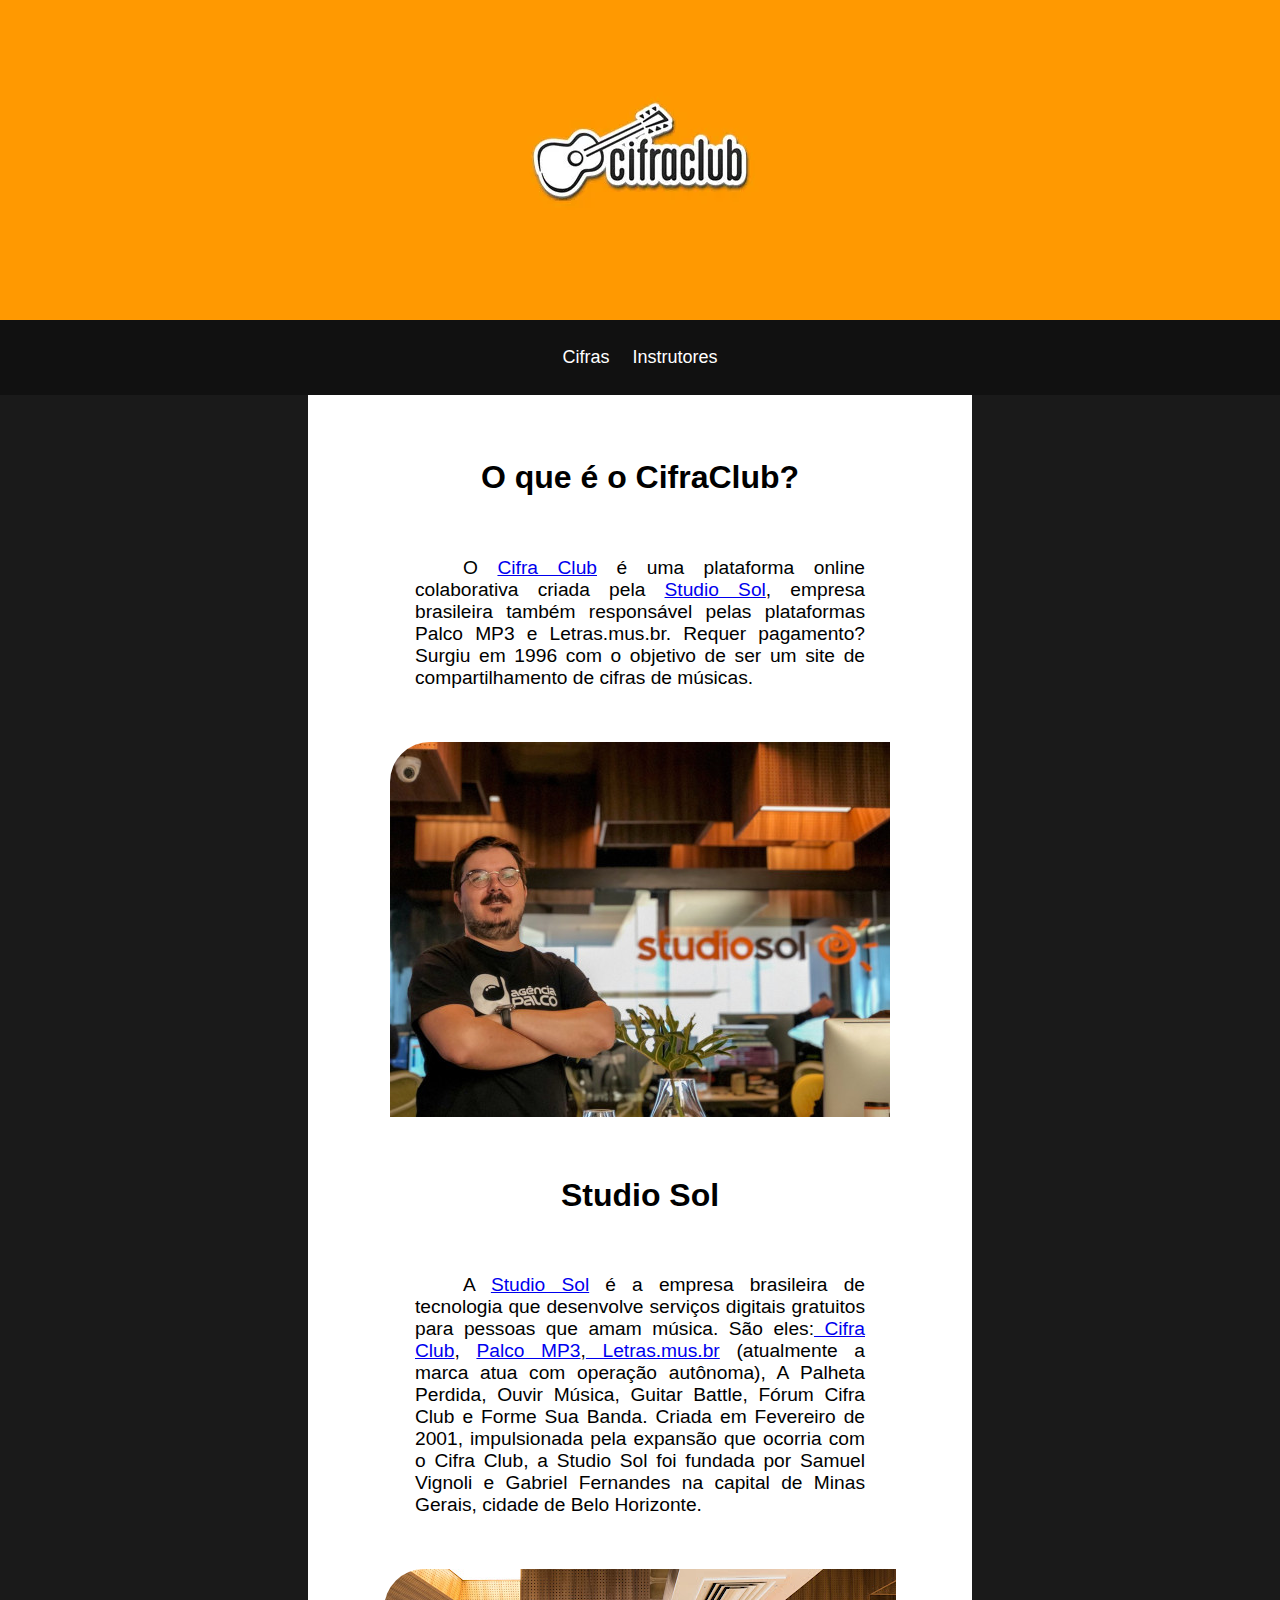
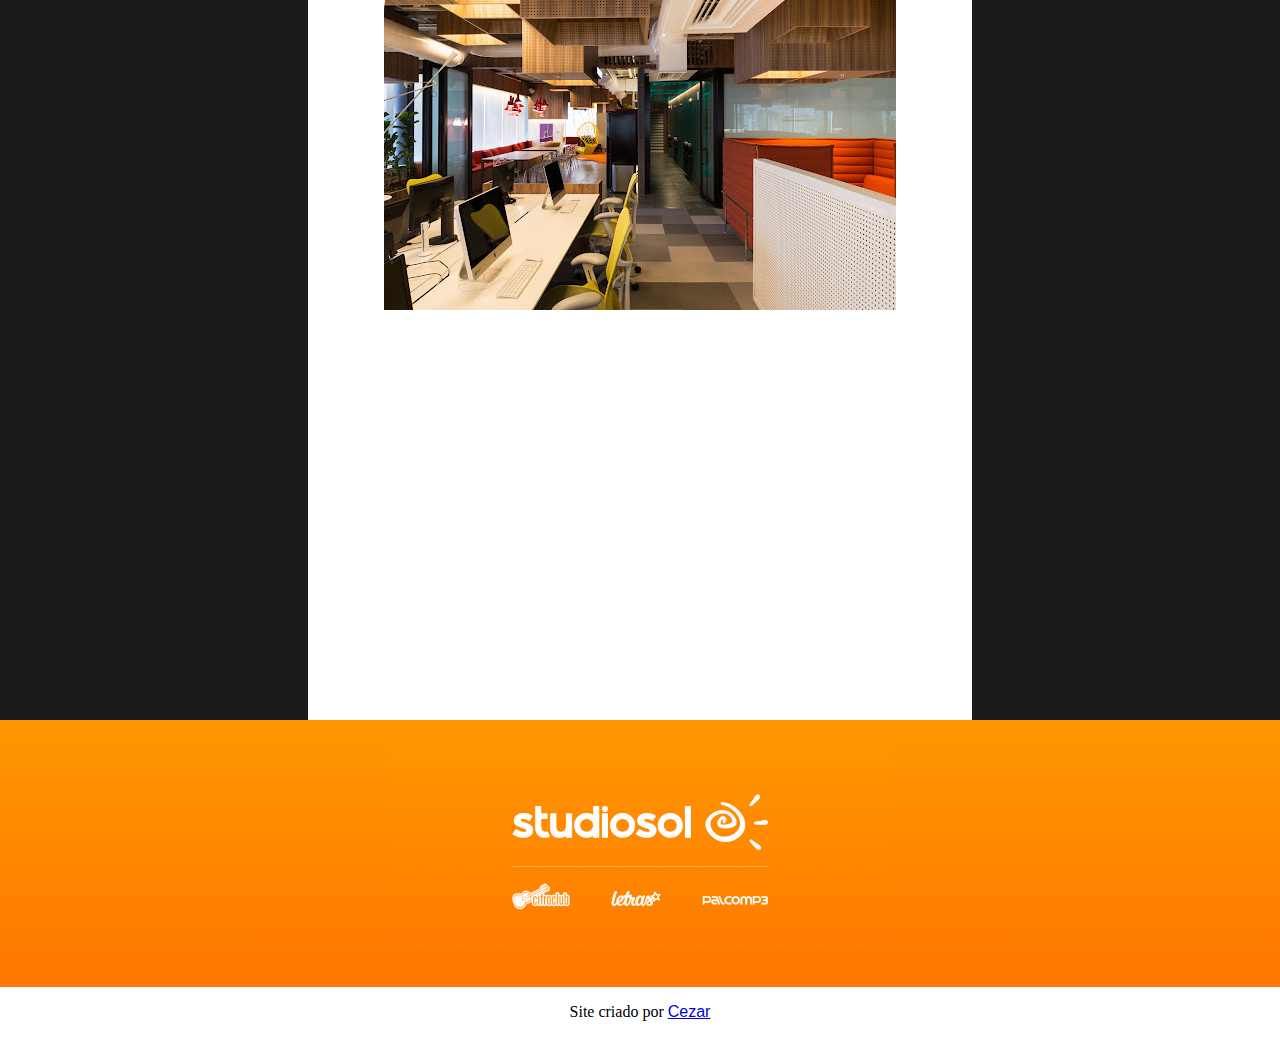
<file: index.html>
<!DOCTYPE html>
<html lang="pt-br">
<head>
    <meta charset="UTF-8">
    <meta name="viewport" content="width=device-width, initial-scale=1.0">
    <title>Cifra Club</title>
    <link rel="shortcut icon" href="imgs/cifra-favicon2.png" type="image/x-icon">
    <link rel="stylesheet" href="style/style.css">
</head>
<body>
   <header>
    <picture>
        <source media="(max-width:650px )" srcset="imgs/cifra-wallpaper.cel.webp">
        <img src="imgs/cifra-wallpaper.webp" alt="cifraclub title">
    </picture>
   </header>
   <nav>
        <a href="#">Cifras</a>
        <a href="instrutores.html">Instrutores</a>
   </nav>
   <main>
        <article>
            <h1>O que é o CifraClub?</h1>
            <p>O <a href="https://www.cifraclub.com.br/" target="_blank">Cifra Club</a> é uma plataforma online colaborativa criada pela <a href="https://www.studiosol.com.br/" target="_blank">Studio Sol</a>, empresa brasileira também responsável pelas plataformas Palco MP3 e Letras.mus.br. Requer pagamento? Surgiu em 1996 com o objetivo de ser um site de compartilhamento de cifras de músicas.</p>
            <section>
                <picture>
                    <source media="(max-width: 650px )" srcset="imgs/stsol.cel.jpg">
                  <img src="imgs/stsol.jpg" alt="studio sol">
                </picture>
            </section>
        </article>
        <article>
            <h1>Studio Sol</h1>
            <p>A <a href="https://www.studiosol.com.br/" target="_blank">Studio Sol</a> é a empresa brasileira de tecnologia que desenvolve serviços digitais gratuitos para pessoas que amam música. São eles:<a href="https://www.cifraclub.com.br/" target="_blank"> Cifra Club</a>, <a href="https://www.palcomp3.com.br/" target="_blank">Palco MP3</a>,<a href="https://www.letras.mus.br/" target="_blank"> Letras.mus.br</a> (atualmente a marca atua com operação autônoma), A Palheta Perdida, Ouvir Música, Guitar Battle, Fórum Cifra Club e Forme Sua Banda. Criada em Fevereiro de 2001, impulsionada pela expansão que ocorria com o Cifra Club, a Studio Sol foi fundada por Samuel Vignoli e Gabriel Fernandes na capital de Minas Gerais, cidade de Belo Horizonte.</p>
            <section>
                <picture>
                    <source media="(max-width: 650px )" srcset="imgs/stsol2.cel.jpg">
                    <img src="imgs/stsol2.jpg" alt="">
                </picture>
            </section>
            <div class="video">
                <iframe width="560" height="315" src="https://www.youtube.com/embed/jZdAyX0U4l0?si=fFumelUY3uNaWhNn" title="YouTube video player" frameborder="0" allow="accelerometer; autoplay; clipboard-write; encrypted-media; gyroscope; picture-in-picture; web-share" referrerpolicy="strict-origin-when-cross-origin" allowfullscreen></iframe>
            </div>
        </article>
   </main>
   <footer>
        <section>
            <picture>
                <source media="(max-width:650px )" srcset="imgs/stsol-footer.cel.png">
                <img src="imgs/stsol-footer.png" alt="">
            </picture>
        </section>
        <p>Site criado por <a href="https://github.com/kawecz" target="_blank">Cezar</a></p>
   </footer>
</body>
</html>
</file>
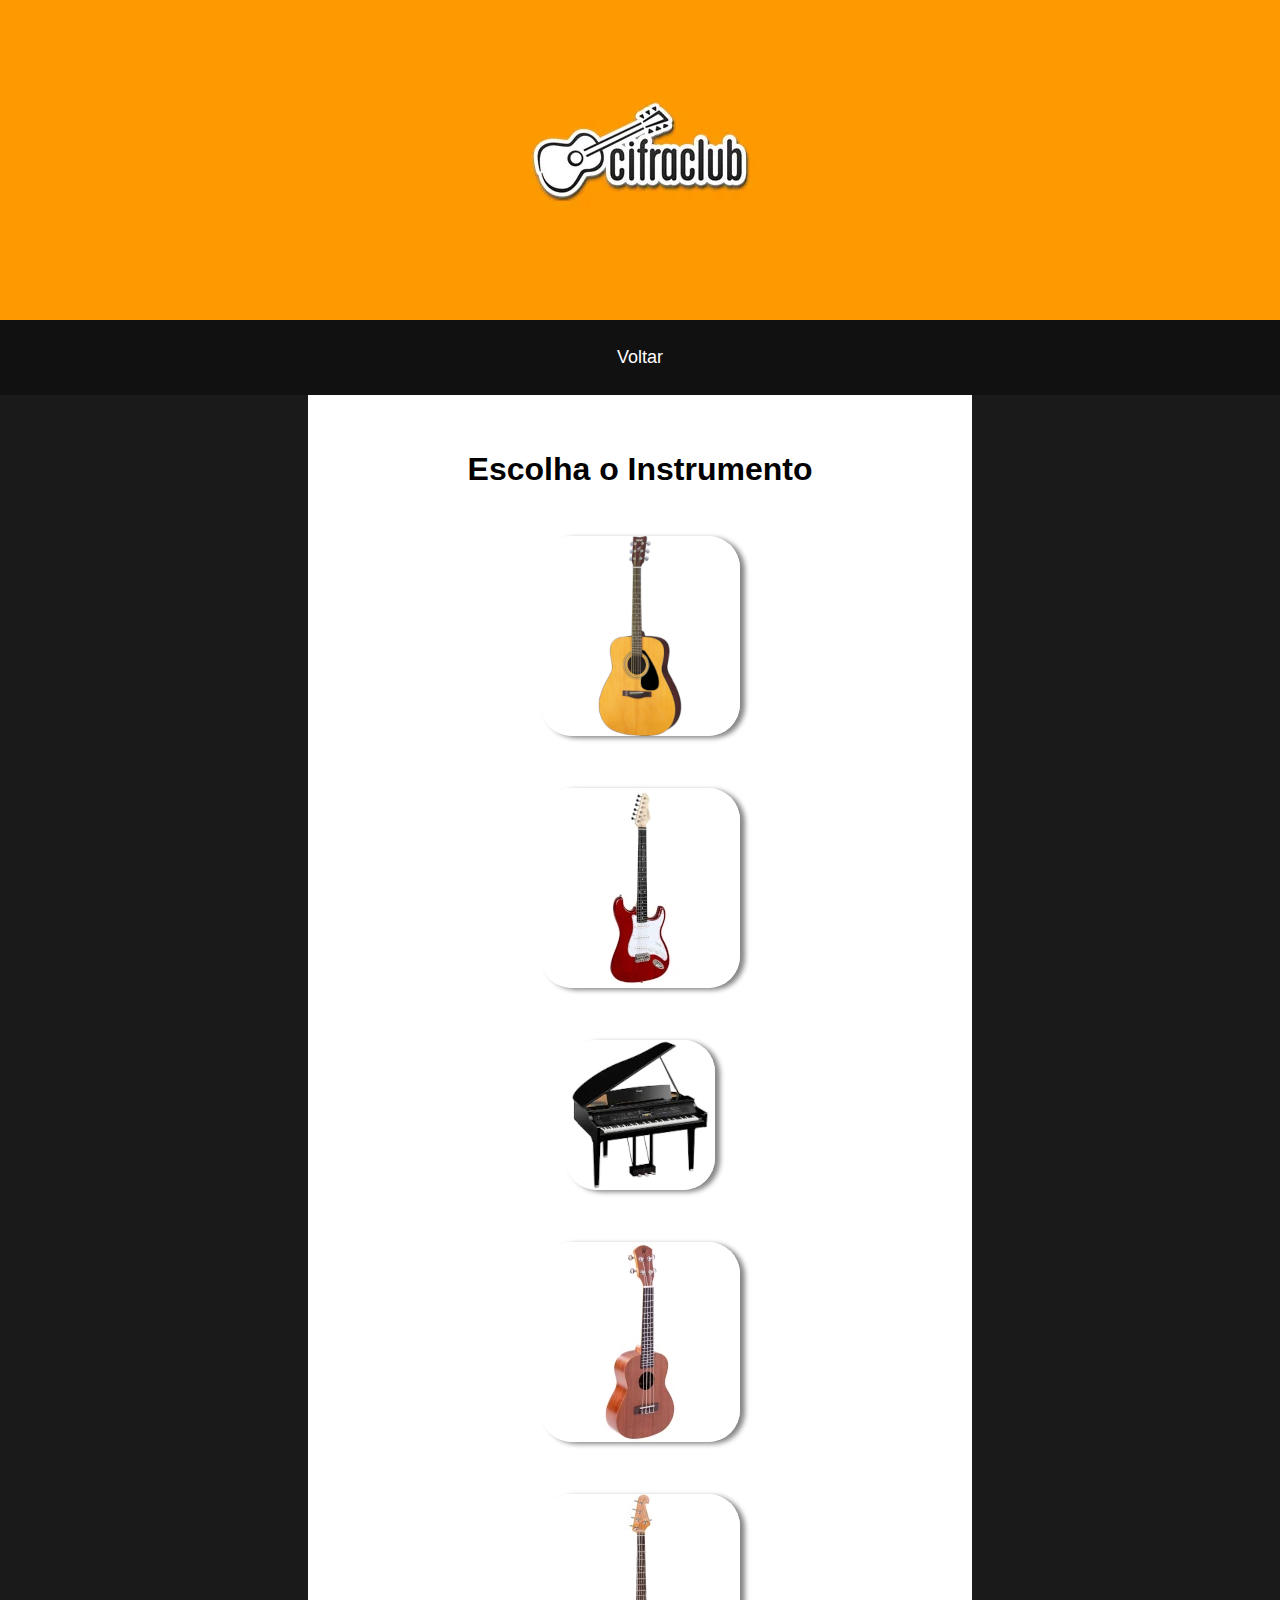
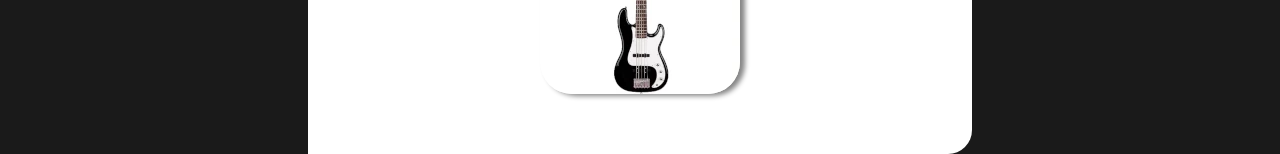
<file: instrutores.html>
<!DOCTYPE html>
<html lang="pt-br">
<head>
    <meta charset="UTF-8">
    <meta name="viewport" content="width=device-width, initial-scale=1.0">
    <title>Cifra Club</title>
    <link rel="shortcut icon" href="imgs/cifra-favicon2.png" type="image/x-icon">
    <link rel="stylesheet" href="style/style.css">
</head>
<body>
   <header>
    <picture>
        <source media="(max-width:650px )" srcset="imgs/cifra-wallpaper.cel.webp">
        <img src="imgs/cifra-wallpaper.webp" alt="cifraclub title">
    </picture>
   </header>
   <nav>
        <a href="index.html">Voltar</a>
   </nav>
   <main style="border-bottom-right-radius: 1.5em;">
    <div id="escolha">
        <h1>Escolha o Instrumento</h1>
    </div>
    <div id="ins">
        <p><a href="violao.html"><img src="imgs-instrumentos/violao.jpg" alt="violao"></a></p>
        <p><a href="#"><img src="imgs-instrumentos/guitarra.webp" alt="guitarra"></a></p>
        <p><a href="#"><img src="imgs-instrumentos/piano.webp" alt="piano"></a></p>
        <p><a href="#"><img src="imgs-instrumentos/ukulele.webp" alt="ukulele"></a></p>
        <p><a href="#"><img src="imgs-instrumentos/baixo.webp" alt="baixo"></a></p>
    </div>
   </main>

  </body>
</file>
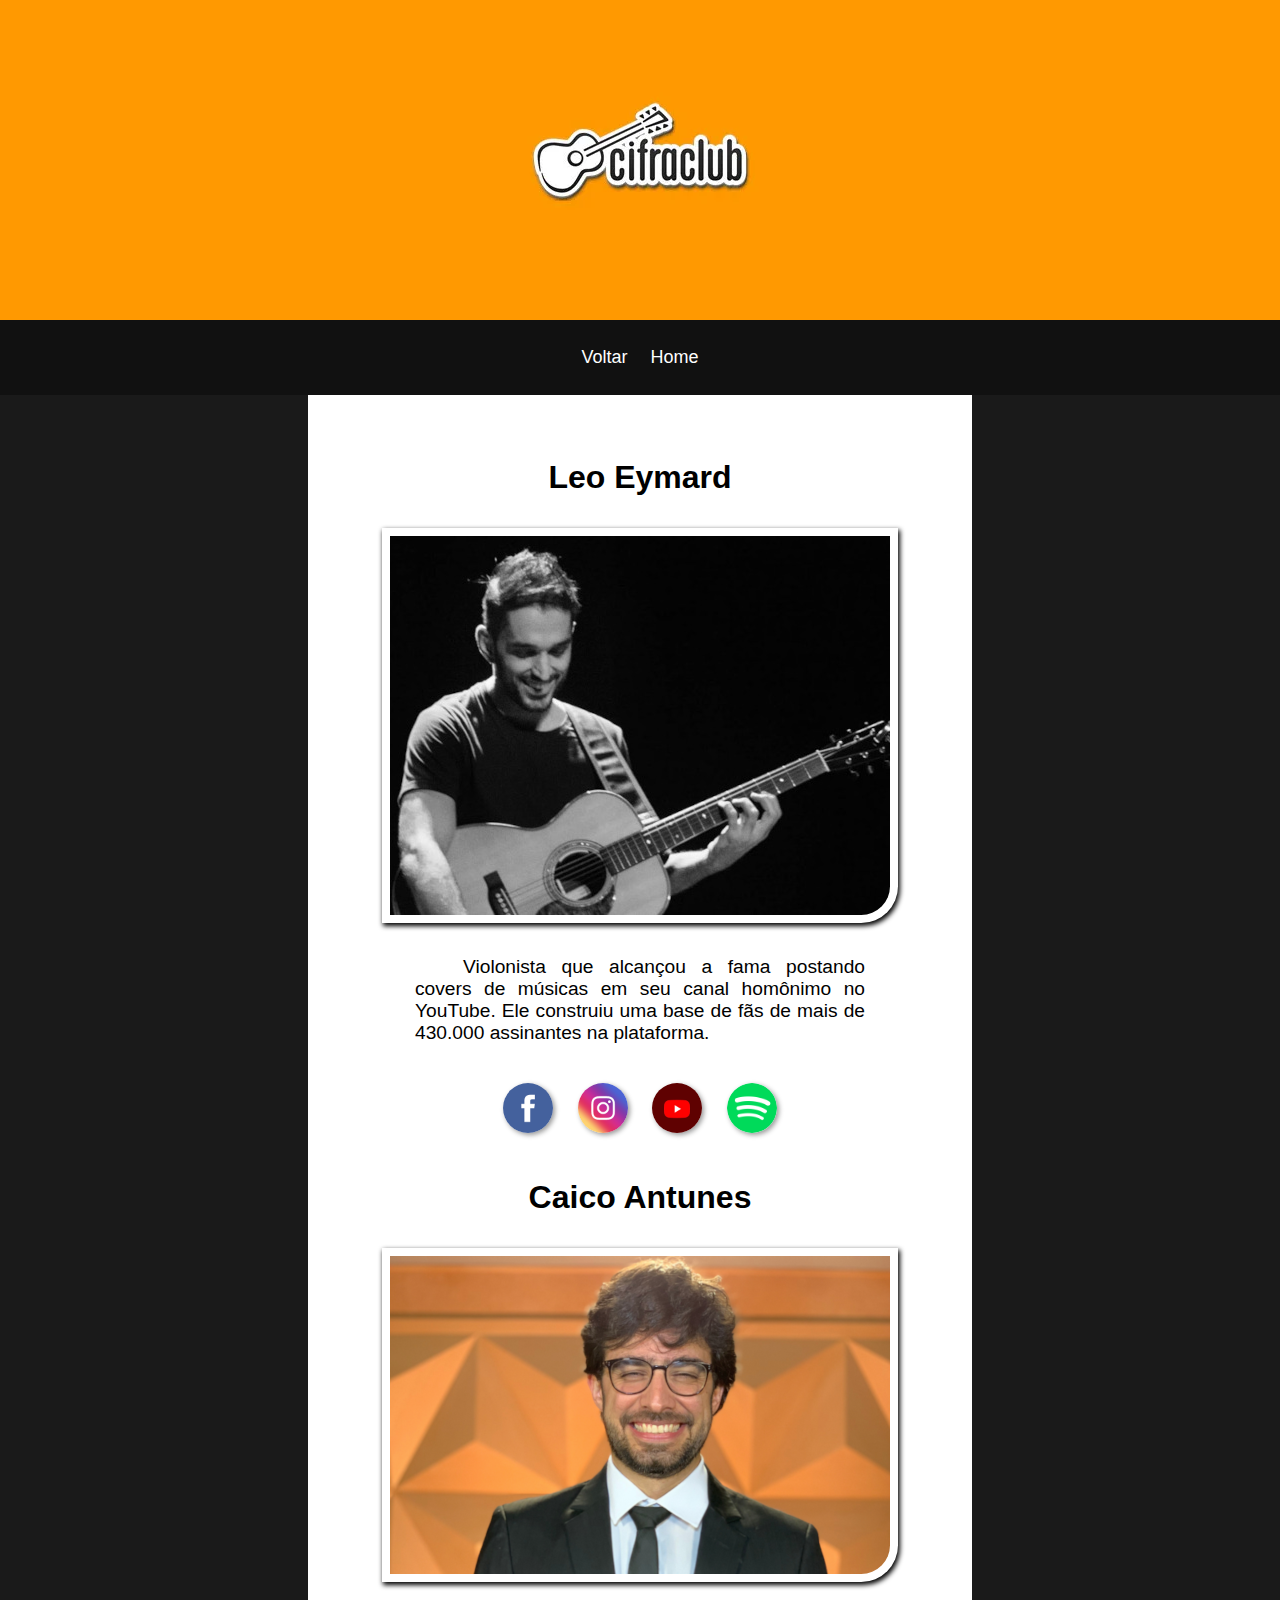
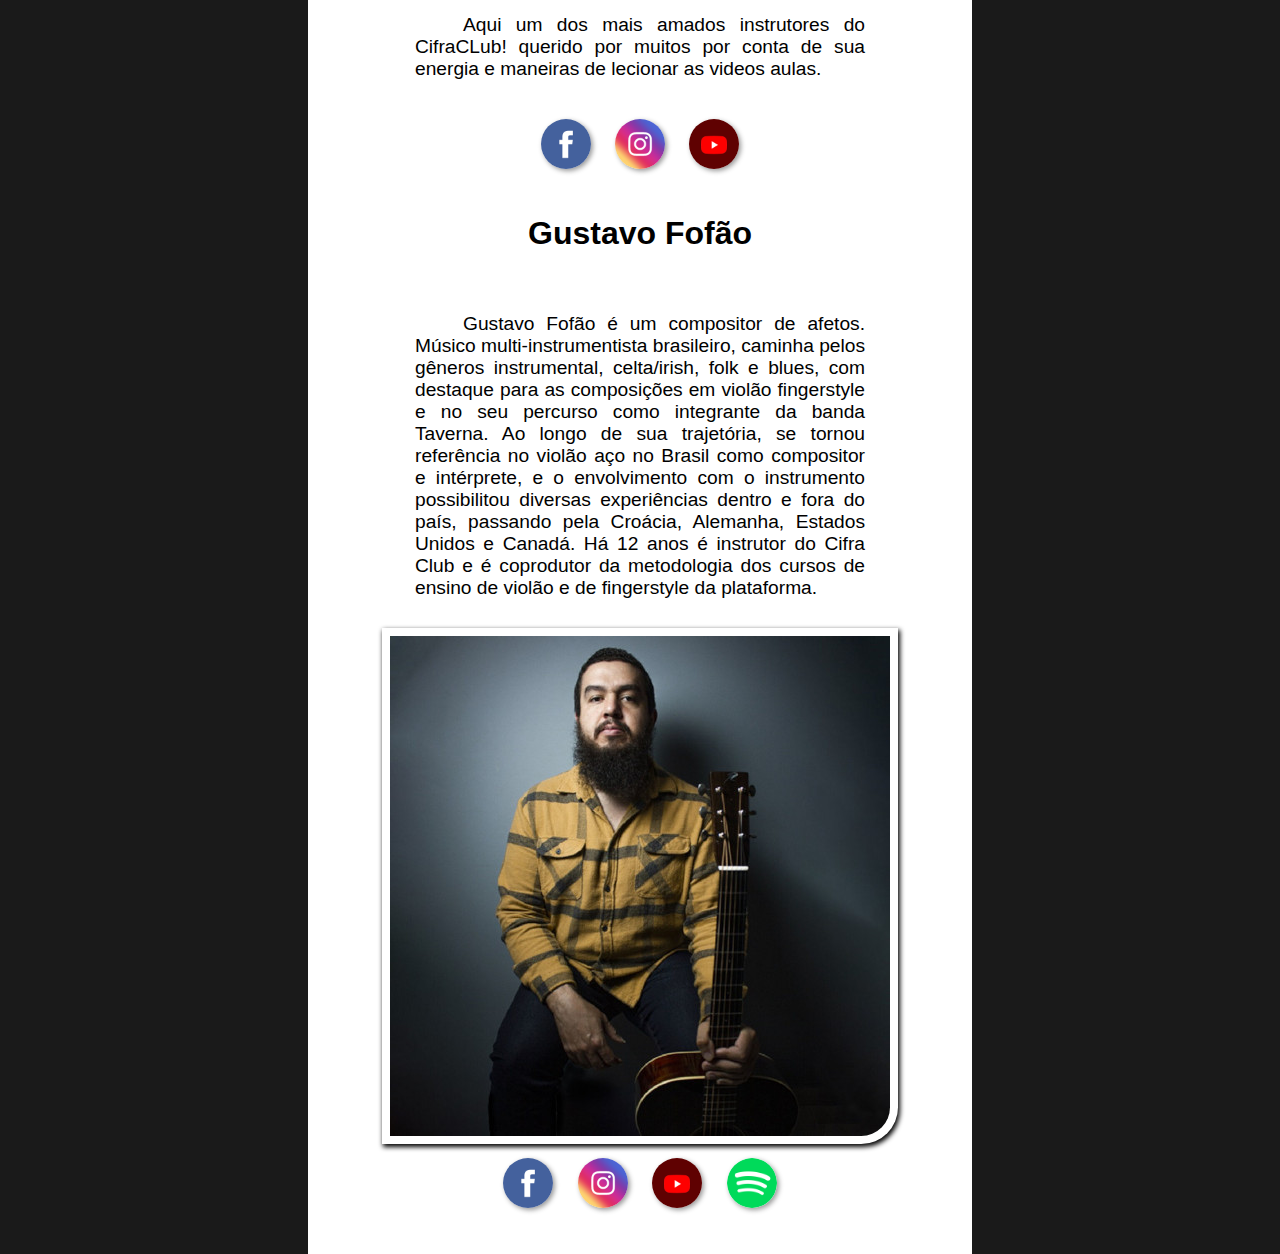
<file: violao.html>
<!DOCTYPE html>
<html lang="pt-br">
<head>
    <meta charset="UTF-8">
    <meta name="viewport" content="width=device-width, initial-scale=1.0">
    <title>Cifra Club</title>
    <link rel="shortcut icon" href="imgs/cifra-favicon2.png" type="image/x-icon">
    <link rel="stylesheet" href="style/style.css">
</head>
<body>
   <header>
    <picture>
        <source media="(max-width:650px )" srcset="imgs/cifra-wallpaper.cel.webp">
        <img src="imgs/cifra-wallpaper.webp" alt="cifraclub title">
    </picture>
   </header>
   <nav>
        <a href="instrutores.html">Voltar</a>
        <a href="index.html">Home</a>
   </nav>
   
    <main>
        <article>
            <h1>Leo Eymard</h1>
            <picture id="picture">
                    <source media="(max-width: 850px )" srcset="imgs-instrutores/leo-eymard.cel.jpg">
                    <img src="imgs-instrutores/leo-eymard.jpg" alt="leo-eymard">
            </picture>
            <p>Violonista que alcançou a fama postando covers de músicas em seu canal homônimo no YouTube. Ele construiu uma base de fãs de mais de 430.000 assinantes na plataforma.</p>
            <div id="Social">
                <a href="https://www.facebook.com/leandroeymard" target="_blank"><img src="imgs-redes/logo-facebook.jpg" alt="logo-facebook"></a>
                <a href="https://www.instagram.com/caicoantunes/?hl=en" target="_blank"><img src="imgs-redes/logo-instagram.jpg" alt="logo-instagram"></a>
                <a href="https://www.youtube.com/@caicoantunescf" target="_blank"><img src="imgs-redes/logo-youtube.jpg" alt="logo-youtube"></a>
                <a href="https://open.spotify.com/user/j5rsv1kdwyqriiql0nligw12n?si=bd8ba405a35c43ce" target="_blank"><img src="imgs-redes/spotify.webp" alt="spotify"></a>
            </div>
        </article>
        <article>
            <h1>Caico Antunes</h1>
            <picture id="picture">
                <source media="(max-width: 650px)" srcset="imgs-instrutores/caico-antunes.cel.png">
                <img src="imgs-instrutores/caico-antunes.png" alt="caico-antunes">
            </picture>
            <p>Aqui um dos mais amados instrutores do CifraCLub! querido por muitos por conta de sua energia e maneiras de lecionar as videos aulas.</p>
            <div id="Social">
                <a href="https://www.facebook.com/p/Caico-Antunes-100039496132359/?_rdr" target="_blank"><img src="imgs-redes/logo-facebook.jpg" alt="logo-facebook"></a>
                <a href="https://www.instagram.com/leoeymard/" target="_blank"><img src="imgs-redes/logo-instagram.jpg" alt="logo-instagram"></a>
                <a href="https://www.youtube.com/@leoeymard" target="_blank"><img src="imgs-redes/logo-youtube.jpg" alt="logo-youtube"></a>
            </div>
        </article>
        <article>
            <h1>Gustavo Fofão</h1>
            <p>Gustavo Fofão é um compositor de afetos.

                Músico multi-instrumentista brasileiro, caminha pelos gêneros instrumental, celta/irish, folk e blues, com destaque para as composições em violão fingerstyle e no seu percurso como integrante da banda Taverna. Ao longo de sua trajetória, se tornou referência no violão aço no Brasil como compositor e intérprete, e o envolvimento com o instrumento possibilitou diversas experiências dentro e fora do país, passando pela Croácia, Alemanha, Estados Unidos e Canadá. Há 12 anos é instrutor do Cifra Club e é coprodutor da metodologia dos cursos de ensino de violão e de fingerstyle da plataforma.</p>
                <picture id="picture">
                    <source media="(max-width: 650px )" srcset="imgs-instrutores/gustavo-fofao.cel.jpg">
                    <img src="imgs-instrutores/gustavo-fofao.jpg" alt="gustavo-fofao">
                </picture>
                <div id="Social">
                    <a href="https://www.facebook.com/gustavofofao/?locale=pt_BR" target="_blank"><img src="imgs-redes/logo-facebook.jpg" alt="logo-facebook"></a>
                    <a href="https://www.instagram.com/gusfofao/?hl=en" target="_blank"><img src="imgs-redes/logo-instagram.jpg" alt="logo-instagram"></a>
                    <a href="https://www.youtube.com/user/GusFofao" target="_blank"><img src="imgs-redes/logo-youtube.jpg" alt="logo-youtube"></a>
                    <a href="https://open.spotify.com/artist/7fzLnh1eoWhellSicyv27R?si=aPR6F-veSDi9UjzucHAeJw" target="_blank"><img src="imgs-redes/spotify.webp" alt="spotify"></a>
                </div>
        </article>
    
    </main>
</body>
</file>
<file: style/style.css>
@charset "UTF-8";

* {
    margin: 0px;
    padding: 0px;
    font-family: Arial, Helvetica, sans-serif;
}


html body {
    background-color: rgb(26, 26, 26);
}

header {
    background-color: #FF9901;
    padding: 10em;
    
}

 header img {
    position: absolute;
    left: 50%;
    top: 2em;
    transform: translate(-50%);
}

nav {
    background-color: rgba(15, 15, 15, 0.747);
    padding: 1.5em;
    text-align: center;
    font-size: large;
}

nav > a {
    text-decoration: none;
    padding: 0.5em;
    color: white;
}

nav  > a:hover{
    background-color: #FF9901;
    width: 5.5em;
    color: black;
    transition-duration: 0.7s;
    border-radius: 1.2em;
}

main {
    background-color: white;
    text-align: center;
    padding: 2em;
    max-width: 600px;
    margin: auto;

}

main article h1 {
    padding: 1em;
}

main > article > p {
    max-width: 450px;
    margin: auto;
    text-align: justify;
    text-indent: 2.5em;
    font-size: 1.2em;
}

main section img {
    padding: 1.5em;
    border-top-left-radius: 4em;
    transition-duration: 1s;
}

div.video {
    background-color: var(--cor05);
    margin: 0px -20px 30px;
    padding: 20px;
    padding-bottom: 50%;
    position: relative;
}

div.video > iframe {
    position: absolute;
    top: 5%;
    left: 5%;
    width: 90%;
    height: 90%;
    border-top-left-radius: 3em;
}

footer section {
    background-image: linear-gradient(to bottom, #FF9700, #FF7700);
    text-align: center;
   
    
}

footer p {
    background-color: white;
    text-align: center;
    padding: 1em;
  
    margin: auto;
    transition-duration: 1s;
    font-family: 'Times New Roman', Times, serif;
}

article p {
    padding: 1.5em;
}


#escolha {
    padding: 1.5em;
}

div p {
    padding: 1.5em;
}

#ins img {
    box-shadow: 5px 2px 5px rgba(0, 0, 0, 0.479);
    border-radius: 2em;
}

#ins a:hover  img{
    transform: translate(-5px, -5px);
   transition: transform 1s;
}


picture#picture img{
  border-bottom-right-radius: 2.3em;
  transition-duration: 0.7s;
  padding: 0.5em;
  box-shadow: 1.2px 2.4px 5px black;

}

#Social img {
    width: 50px;
    margin: 10px;
    border-radius: 50%;
    box-shadow: 2px 2px 5px rgba(0, 0, 0, 0.404);
    box-sizing: border-box;
}

#Social img:hover {
    border: 2px solid rgb(255, 255, 255);
    transform: translate(-5px, -5px);
    box-shadow: 5px 5px 10px rgba(0, 0, 0, 0.61);
    transition: transform 0.5s;
}
</file>
